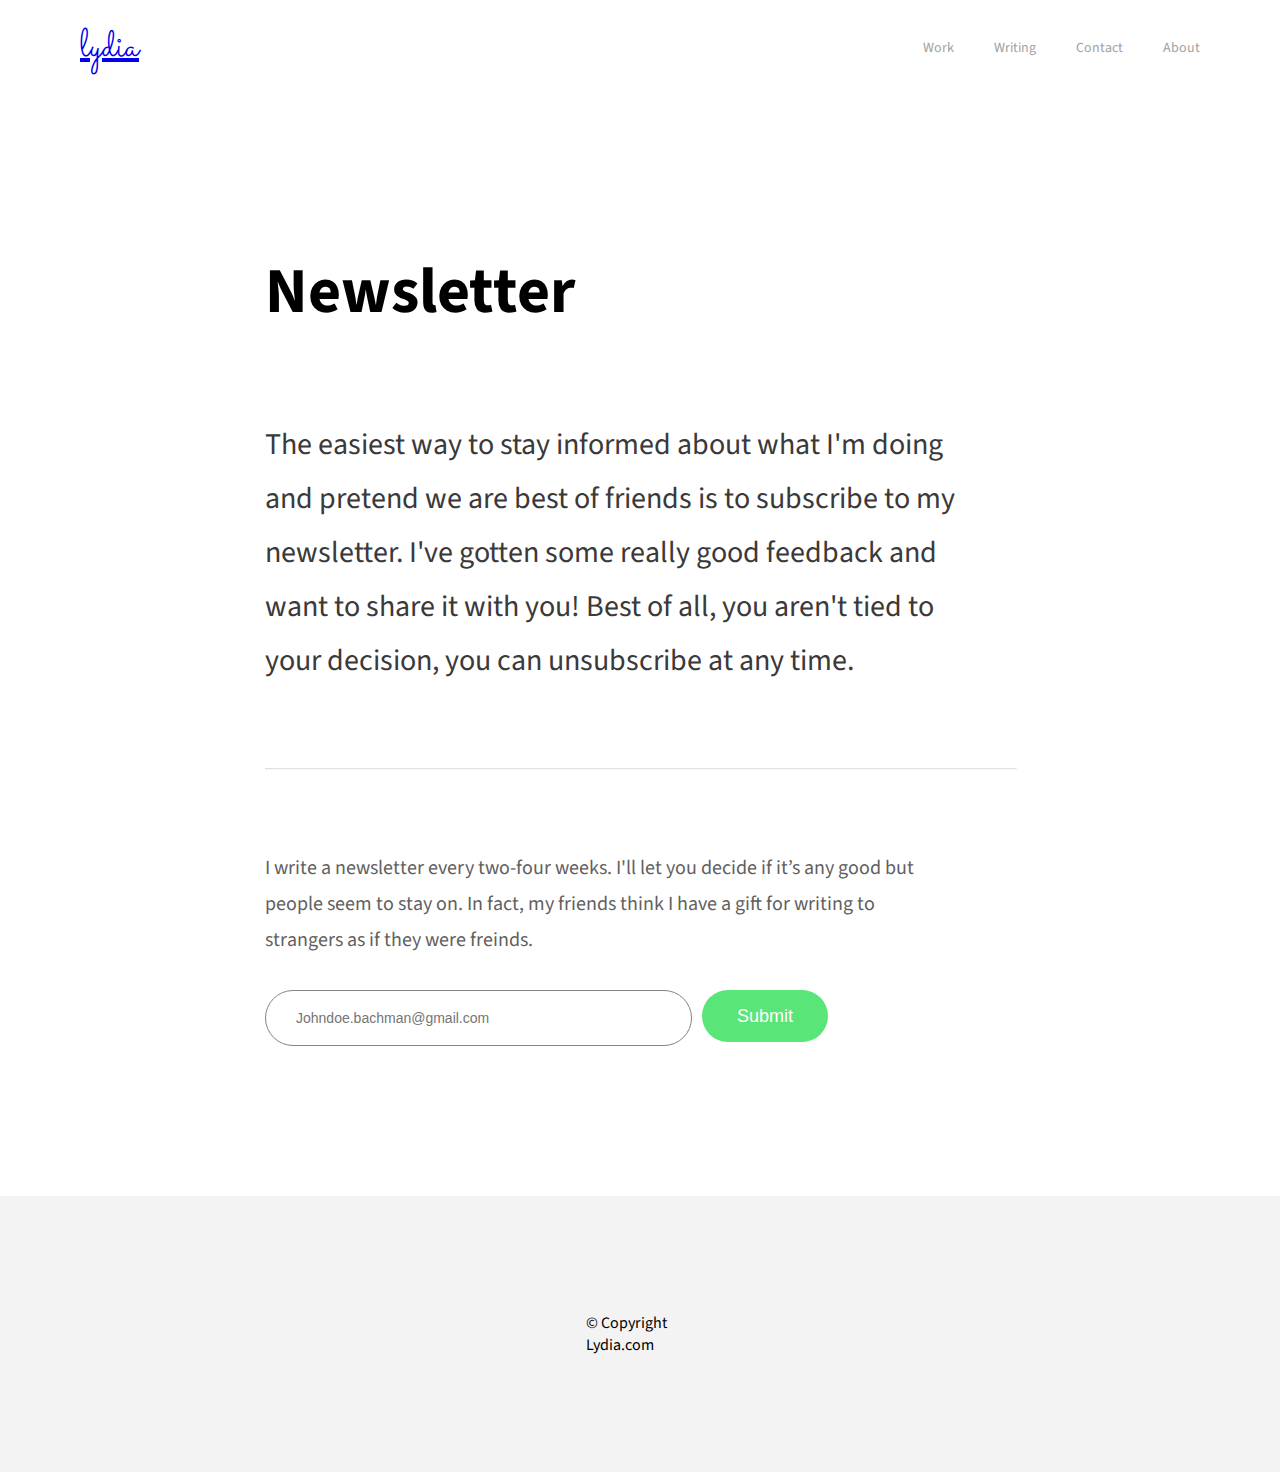
<file: writingpage.html>
<!DOCTYPE html>
<html lang="en">

<head>
    <meta charset="UTF-8">
    <meta http-equiv="X-UA-Compatible" content="IE=edge">
    <meta name="viewport" content="width=device-width, initial-scale=1.0">
    <link rel="preconnect" href="https://fonts.googleapis.com">
    <link rel="preconnect" href="https://fonts.gstatic.com" crossorigin>
    <link href="https://fonts.googleapis.com/css2?family=Sacramento&display=swap" rel="stylesheet">
    <link rel="preconnect" href="https://fonts.googleapis.com">
    <link rel="preconnect" href="https://fonts.gstatic.com" crossorigin>
    <link href="https://fonts.googleapis.com/css2?family=Source+Sans+Pro:wght@400;600;700&display=swap"
        rel="stylesheet">
    <link rel="preconnect" href="https://fonts.googleapis.com">
    <link rel="preconnect" href="https://fonts.gstatic.com" crossorigin>
    <link href="https://fonts.googleapis.com/css2?family=Quicksand:wght@300;400&display=swap" rel="stylesheet">
    <link rel="stylesheet" href="./assets/styles.css">

    <title>Writing Page</title>
</head>

<body>
    <nav class="work-navbar">
        <p class="work-lee"><a href="index.html">Lydia</a></p>
        <div class="pages">
            <ul class="link-container" id="selected-page">

                <li><a href="work.html" class="nav-link clicked">Work</a></li>
                <li><a href="writingpage.html" class="nav-link clicked">Writing</a> </li>
                <li><a href="contact.html" class="nav-link clicked">Contact</a></li>
                <li><a href="about.html" class="nav-link clicked">About</a></li>
            </ul>
        </div>
    </nav>
    <section class="newsletter-section">
        <div class="newsletter-container">
            <h3 class="newsletter-header">Newsletter</h3>
            <p class="newletter-bodytext">The easiest way to stay informed about what I'm doing and pretend we are best
                of friends is to subscribe to my
                newsletter. I've gotten some really good feedback and want to share it with you! Best of all, you aren't
                tied to your
                decision, you can unsubscribe at any time.</p>
            <hr class="writingpage-hr">
            <p class="newsletter-second-bodytext">I write a newsletter every two-four weeks. I'll let you decide if it’s
                any
                good but people seem to stay on. In fact, my
                friends think I have a gift for writing to strangers as if they were freinds.</p>
            <div class="newsletter-email-container">
                <input type="text" name="newsletter-email" id="newsletter-email"
                    placeholder="Johndoe.bachman@gmail.com">
                <button class="newsletter-submit" type="submit">Submit</button>
            </div>
        </div>

    </section>
</body>
<footer>
    <div class="footer" id="about-footer">
        <p>© Copyright Lydia.com</p>
    </div>

</footer>

</html>
</file>
<file: assets/styles.css>
body {
  font-family: "Source Sans Pro", sans-serif;
  margin: 0;
}

nav {
  margin-bottom: 0;
}

.lee {
  font-family: "Sacramento", cursive;
  font-style: normal;
  font-weight: 400;
  font-size: 40px;
  line-height: 16px;
  text-transform: lowercase;
  color: #F3F3F3;
}


.nav-link {
  text-decoration: none;
  color: #a2a1a1;
}

ul {
  display: flex;
  flex-direction: row;
  align-items: flex-start;
  padding: 0px;
  gap: 40px;
}

li {
  list-style: none;


}

.navbar {
  display: flex;
  font-size: 14px;
  flex-direction: row;
  justify-content: space-between;
  align-items: center;
  background: #000000;
  padding-left: 80px;
  padding-right: 80px;
  padding-top: 0;


}

.navbar a:hover {
  color: #ffffff;
  font-weight: 600;
}




.hero-text {
  font-weight: 400;
  font-size: 48px;
  line-height: 80px;
  width: 852px;
  color: #D0D0D0;
  margin-left: 100px;
}

.pink {
  padding: 0px 10px;
  gap: 10px;
  width: 243px;
  background: #D4167D;
}

.green {
  padding: 0px 10px;
  gap: 10px;
  width: 215px;
  background: #03867E;
}

.hero {
  display: flex;
  flex-direction: row;
  align-items: center;
  background: #000000;
  width: cover;
  padding: 80px 0;
  margin-bottom: 80px;
}

.hero-img {
  width: 298.79px;
  height: 398.5px;
  width: 400px;
  height: 400px;
  margin: 0;
}


.post-title {
  font-style: normal;
  font-weight: 500;
  font-size: 36px;
  line-height: 130%;
  letter-spacing: 0.02em;
  color: #0e0c0c;
  width: 337px;
  margin: 0;
}

.post-title-news {
  font-style: normal;
  font-weight: 500;
  font-size: 32px;
  line-height: 130%;
  letter-spacing: 0.02em;
  color: #0e0c0c;
  width: 487px;
  margin: 0;
}

.post-desc {
  font-style: normal;
  font-weight: 400;
  font-size: 18px;
  line-height: 200%;
  color: #858383;
  width: 407px;
  margin: 0;
}

.post-desc-news {
  font-style: normal;
  font-weight: 400;
  font-size: 18px;
  line-height: 200%;
  color: #858383;
  width: 493px;
  margin: 0;
}

.title {
  padding-left: 133px;
  font-style: normal;
  font-weight: 500;
  font-size: 24px;
  letter-spacing: 0.02em;
  color: #616060;
}


.info {
  display: flex;
  flex-direction: column;
  justify-content: center;
  align-items: flex-start;
  padding: 0px;
  gap: 10px;
}

.date {
  font-family: 'Quicksand', sans-serif;
  font-weight: 300;
  font-size: 14px;
  line-height: 32px;
  text-align: center;
  color: #616060;
  margin: 0;
}

.title-date {
  display: flex;
  flex-direction: column;
  align-items: flex-start;
  padding: 0px;
}

#news-img {
  width: 403px;
  height: 391px;
  margin: 0;

}

.user-point {
  display: flex;
  flex-direction: row;
  align-items: center;
  padding: 0px;
  gap: 100px;
}

.schools4 {
  display: flex;
  flex-direction: row;
  align-items: center;
  padding: 0px;
  gap: 100px;
}

.olarview {
  display: flex;
  flex-direction: row;
  align-items: center;
  padding: 0px;
  gap: 100px;
}

.rentals {
  display: flex;
  flex-direction: row;
  align-items: center;
  padding: 0px;
  gap: 100px;
}

.highlights {
  display: flex;
  flex-direction: column;
  align-items: center;
  padding: 0px;
  gap: 74px;
  margin-bottom: 100px;
}

.header {
  font-style: normal;
  font-weight: 500;
  font-size: 24px;
  letter-spacing: 0.02em;
  color: #616060;
  padding-left: 225px;
}

.newsletter-info {
  display: flex;
  flex-direction: column;
  justify-content: center;
  align-items: flex-start;
  padding-left: 236px;
  ;

}

.newsletter {
  display: flex;
  flex-direction: row;
  align-items: center;
  padding: 0px;
  padding: 10px 0 100px 133px;
}

.email {
  display: flex;
  flex-direction: row;
  align-items: center;
  padding: 0px;
  gap: 10px;
}

.landpage-email {
  box-sizing: border-box;
  display: flex;
  flex-direction: row;
  align-items: center;
  padding: 8px 16px;
  gap: 10px;
  width: 316px;
  height: 40px;
  border: 0.6px solid #858383;
  border-radius: 32px;
}

.subscribe-btn {
  display: flex;
  flex-direction: row;
  justify-content: center;
  align-items: center;
  padding: 10px 32px;
  gap: 10px;
  width: 140px;
  height: 40px;
  background: #D4167D;
  border-radius: 32px;
  border: 0;
  color: white;
}

.footer {
  display: flex;
  flex-direction: row;
  align-items: center;
  padding: 100px 586px;
  background: #f3f3f3;
}

/*WORK PAGE CSS*/

.work-navbar {
  display: flex;
  font-size: 14px;
  flex-direction: row;
  justify-content: space-between;
  align-items: center;
  background: #ffffff;
  padding-left: 80px;
  padding-right: 80px;
  padding-top: 0;


}

/* activecolor change that has refused to work*/
.work-navbar a:hover {
  color: #000000;
  font-weight: 600;
}

.work-link-container a:active {
  color: #000000 !important;
  font-weight: 600 !important;
  text-decoration: underline;
}


.work-lee {
  font-family: "Sacramento", cursive;
  font-style: normal;
  font-weight: 400;
  font-size: 40px;
  line-height: 16px;
  text-transform: lowercase;
  color: #000000;
}

.work-header {
  font-size: 64px;
  padding-left: 215px;
}

.work-hero {
  width: 946px;
  padding-left: 215px;
  line-height: 180%;
  font-size: 30px;
  font-family: 'Inter', sans-serif;
  color: #3B3939;
  font-weight: 300;
}

/*CONTACT PAGE CSS*/
.contact-link-container a:active {
  color: #000000 !important;
  font-weight: 600 !important;
  text-decoration: underline;
}

.contact-container {
  height: 640px;
  display: flex;
  margin: auto;
  align-items: space-between;
  margin-top: 107px;
}

.contact-first-div {
  height: 128px;
  margin-left: 80px;
  margin-top: 0;
  margin-right: 200px;

}

.contact-header {
  margin-bottom: 0;
  font-size: 40px;
  font-weight: 600;
  color: #0E0C0C;
  margin-top: 0;
  width: 378px;

}

.contact-subtext {
  color: #616060;
  font-size: 18px;
  width: 300px;
}

.contact-form-container {
  margin-right: 96px;
  width: 650px;
}

form {
  width: 600px;

}

.contact-inputs {
  margin-bottom: 30px;
}

input,
textarea {
  width: 100%;
  resize: none;
}

.name {
  display: flex;
  justify-content: space-between;
  margin-bottom: 0;
}

#first-name,
#last-name,
#email-address,
#subject {
  font-size: 16px;
  margin-top: 12px;
  height: 40px;
  border-radius: 2px;
  outline: none;
  border: 1px solid #BABABA;
}

#message {
  height: 138px;
  border-radius: 2px;
  outline: none;
  margin-top: 12px;
  border: 1px solid #BABABA;
  font-size: 16px;
}

.submit-btn {
  width: 124px;
  height: 52px;
  color: #fff;
  background: #0E0C0C;
  font-size: 18px;
  border-radius: 32px;
  border: none;
}

/*ABOUT PAGE CSS*/
.aboout-first-section {
  background: #000000;
  height: 797px;
  padding-top: 100px;
  margin-top: 100px;
}

.about-img {
  float: right;
  height: 797px;
  margin: 0;
}

.aboout-second-section {
  margin: 100px auto;
  width: 737px;

}

.about-intro-header {
  text-transform: uppercase;
  text-align: left;
  margin-bottom: 32px;
}

.about-sub-intro {
  text-transform: uppercase;
  text-align: left;
  margin-bottom: 32px;
  margin-top: 49px;
}

.about-intro-text,
.about-sub-intro-text {
  color: #616060;
  font-size: 20px;
  line-height: 180%;
  margin-top: 10px;
}

.coffee-btn {
  height: 52px;
  width: 213px;
  border-radius: 32px;
  color: #fff;
  background: #5AE579;
  border: none;
  font-size: 18px;
  padding: 10px;

}

.fa-mug-hot {
  padding-right: 10px;
  font-size: 18px;
}

.about-first-img-div,
.about-second-img-div {
  display: flex;
  gap: 18px;
  margin: 0;
}


.about-first-img,
.image {
  width: 468x;
  height: 270px;
  margin: 0;
}

#about-footer {
  margin-top: 145px;
}

/*PROJECTDETAILS CSS*/


.projectdeatils-hero-header {
  font-size: 64px;
  text-align: center;
  width: 1161px;
  display: flex;
  margin: 0 auto;
  color: #0E0C0C;
  padding-top: 100px;
  padding-bottom: 64px;
}

.projectdetails-summary {
  width: 807px;
  height: 222px;
  background: #f1faf8;
  margin: auto;
  margin-top: 0;
  margin-bottom: 83px;
  border-radius: 8px;
}

.summary-header {
  font-size: 14px;
  font-weight: 500;
  color: #34BD53;
  padding-top: 40px;
  padding-left: 40px;
  margin: 0;
}

.summary-text {
  font-size: 16px;
  color: #616060;
  line-height: 29px;
  padding-top: 16px;
  padding-left: 40px;
  margin-top: 0;
}



.projectdetails-concept {
  width: 1208px;
  background: transparent;
  margin: auto;
}

.concept-header {
  font-size: 32px;
  font-weight: 600;
  color: #0E0C0C;
  margin: 32px auto;
  display: flex;
  width: 737px;
  text-transform: uppercase;
}

.concept-body-text {
  width: 727px;
  font-size: 20px;
  color: #616060;
  line-height: 36px;
  margin: 0 auto;

}

.concept-img {
  display: flex;
  margin: 18px auto;
}

.concept-second-img {
  display: flex;
  margin: 49px auto;
}

.concept-third-img {
  width: 237px;
  height: 69px;
  display: flex;
  margin: 0 auto;
}

.concept-fourth-img {
  display: flex;
  margin: 49px auto;
}

.concept-new-project {
  font-size: 16px;
  color: #000000;

  margin: 20px 0 0 228px;

}

.project-hr {
  margin: 0 0 0 228px;
}

.yassification {
  font-size: 20px;
  color: #34BD53;
  margin: 4px 0 0 228px;
}

/*WRITINGPAGE CSS*/
.newsletter-container {
  width: 750px;
  display: flex;
  flex-direction: column;
  margin: 150px auto;
}

.newsletter-header {
  font-size: 64px;
  margin: 0;
  padding-bottom: 80px;
}

.newletter-bodytext {
  margin: 0;
  padding: 0;
  font-size: 30px;
  width: 727px;
  color: #3B3939;
  line-height: 180%;
}

.writingpage-hr {
  width: 750px;
  background: #E1E1E1;
  opacity: 30%;
  margin-top: 80px;
  margin-bottom: 80px;
}

.newsletter-second-bodytext {
  font-size: 20px;
  width: 650px;
  color: #616060;
  line-height: 180%;
  margin: 0;
}

.newsletter-email-container {
  display: flex;
  gap: 10px;
  margin-top: 32px;
}

#newsletter-email {
  width: 393px;
  height: 52px;
  border-radius: 32px;
  border: 1px solid #858383;
  color: #858383;
  font-size: 14px;
  padding-left: 30px;
  outline: none;
}

.newsletter-submit {
  width: 126px;
  height: 52px;
  font-size: 18px;
  background: #5AE579;
  border-radius: 32px;
  border: none;
  color: #fff;
}
</file>
